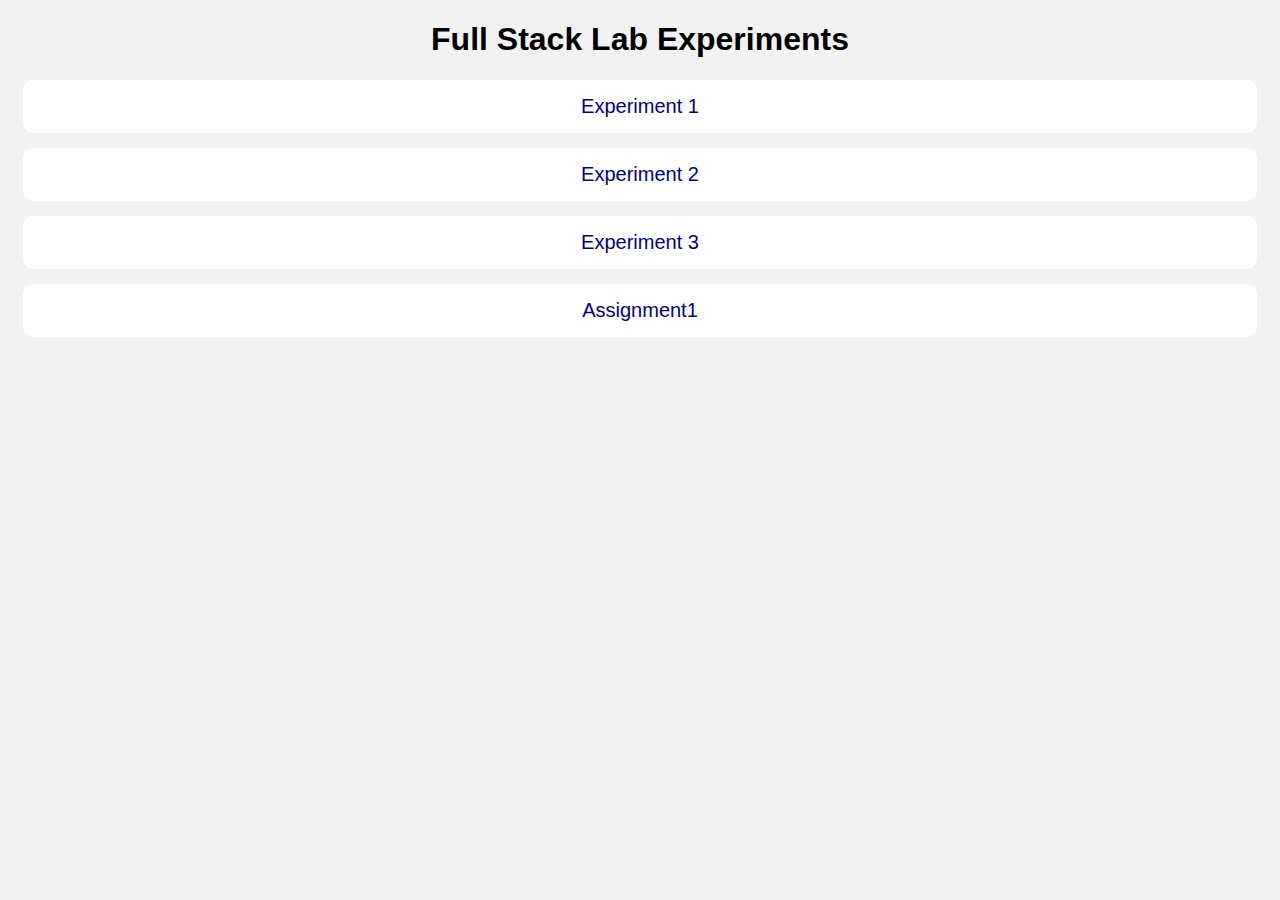
<file: index.html>
<!DOCTYPE html>
<html>
<head>
    <title>Full Stack Lab Experiments</title>
    <style>
        body { font-family: Arial; text-align: center; background: #f2f2f2; }
        a {
            display: block;
            margin: 15px;
            font-size: 20px;
            text-decoration: none;
            color: darkblue;
            background: white;
            padding: 15px;
            border-radius: 10px;
        }
        a:hover {
            background: #dbeafe;
        }
    </style>
</head>
<body>

<h1>Full Stack Lab Experiments</h1>

<a href="experiment1/index.html">Experiment 1</a>
<a href="experiment2/index.html">Experiment 2 </a>
<a href="experiment3/index.html">Experiment 3</a>
<a href="assignement1/index.html">Assignment1</a>

</body>
</html>
</file>
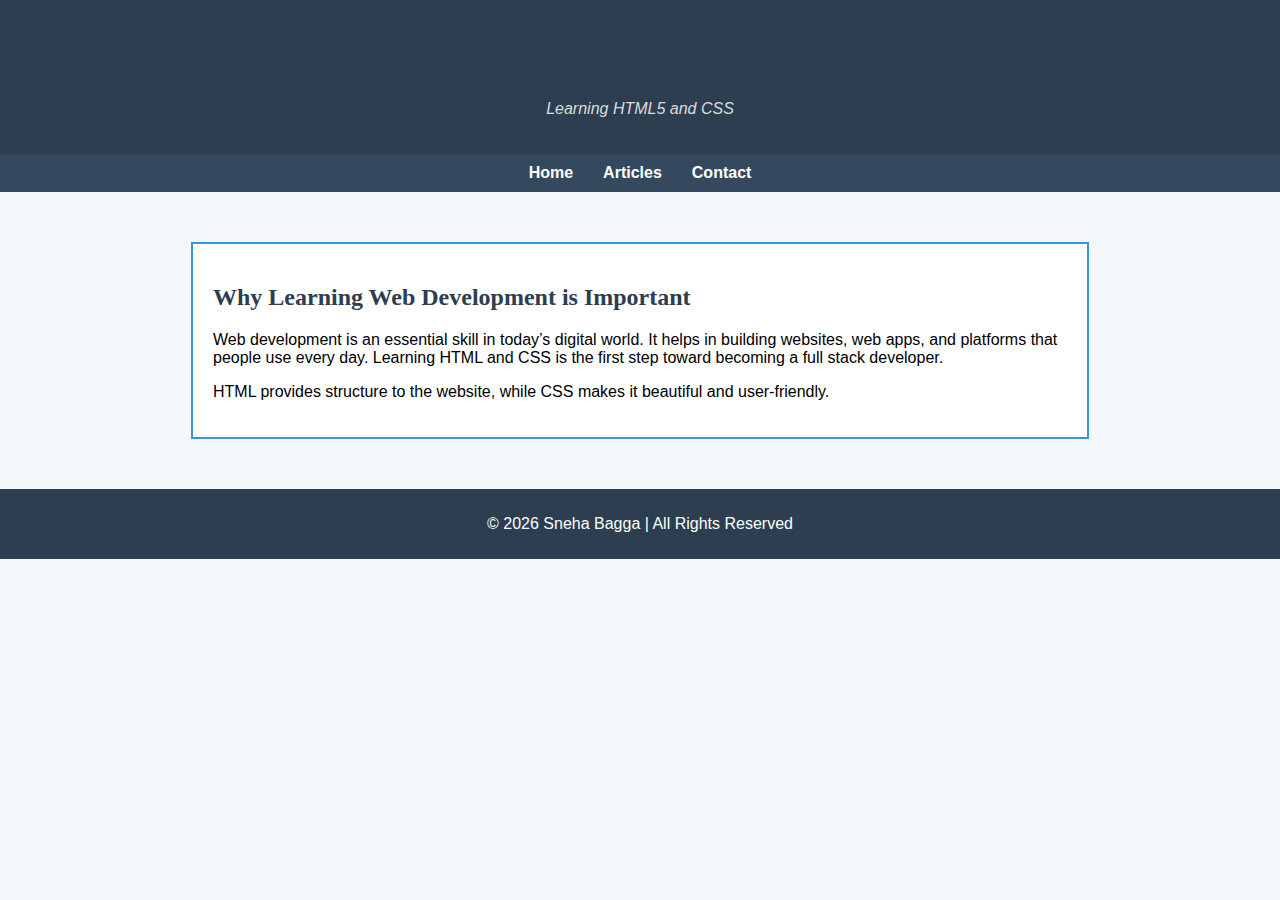
<file: assignement1/index.html>
<!DOCTYPE html>
<html lang="en">
<head>
    <meta charset="UTF-8">
    <title>My First Semantic Website</title>
    <link rel="stylesheet" href="style.css">
</head>
<body>

    <!-- Header -->
    <header id="main-header">
        <h1>Welcome to My Website</h1>
        <p class="tagline">Learning HTML5 and CSS</p>
    </header>

    <!-- Navigation -->
    <nav id="navbar">
        <ul>
            <li><a href="#">Home</a></li>
            <li><a href="#">Articles</a></li>
            <li><a href="#">Contact</a></li>
        </ul>
    </nav>

    <!-- Main Content Section -->
    <section class="main-section">
        
        <article class="content-box">
            <h2>Why Learning Web Development is Important</h2>
            <p>
                Web development is an essential skill in today’s digital world. It helps in building websites, web apps, 
                and platforms that people use every day. Learning HTML and CSS is the first step toward becoming a full stack developer.
            </p>
            <p>
                HTML provides structure to the website, while CSS makes it beautiful and user-friendly.
            </p>
        </article>

    </section>

    <!-- Footer -->
    <footer id="main-footer">
        <p>© 2026 Sneha Bagga | All Rights Reserved</p>
    </footer>

</body>
</html>
</file>
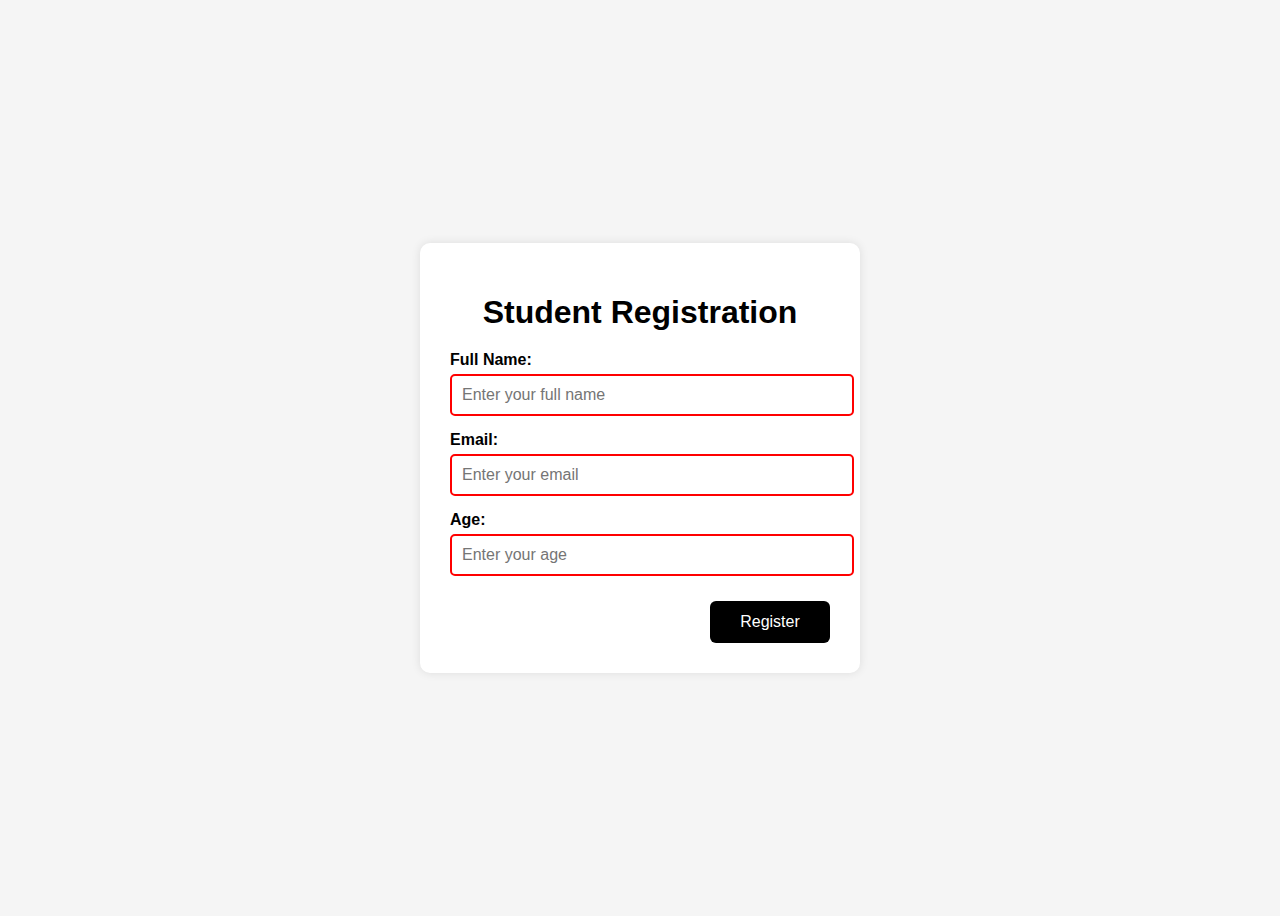
<file: experiment1/index.html>
<!DOCTYPE html>
<html lang="en">
<head>
    <meta charset="UTF-8">
    <title>Student Registration</title>
    <meta name="viewport" content="width=device-width, initial-scale=1.0">

    <style>
        body {
            font-family: Arial, sans-serif;
            background: #f5f5f5;
            display: flex;
            justify-content: center;
            align-items: center;
            height: 100vh;
        }

        .form-container {
            background: #ffffff;
            padding: 30px;
            width: 380px;
            border-radius: 10px;
            box-shadow: 0 0 10px rgba(0,0,0,0.1);
        }

        h1 {
            text-align: center;
            margin-bottom: 20px;
        }

        label {
            font-weight: bold;
            display: block;
            margin-top: 15px;
        }

        input {
            width: 100%;
            padding: 10px;
            margin-top: 5px;
            border-radius: 5px;
            border: 2px solid #ccc;
            font-size: 16px;
            outline: none;
        }

        input:invalid {
            border-color: red;
        }

        input:valid {
            border-color: green;
        }

        .error {
            color: red;
            font-size: 14px;
            display: none;
        }

        input:invalid:not(:placeholder-shown) + .error {
            display: block;
        }

        button {
            margin-top: 25px;
            padding: 12px;
            width: 120px;
            background: black;
            color: white;
            border: none;
            border-radius: 6px;
            font-size: 16px;
            cursor: pointer;
            float: right;
        }

        button:hover {
            background: #333;
        }

        .success-message {
            display: none;
            margin-top: 20px;
            padding: 12px;
            background: #d4edda;
            color: #155724;
            border-radius: 5px;
            text-align: center;
            font-weight: bold;
        }
    </style>
</head>
<body>

    <form class="form-container" id="regForm">
        <h1>Student Registration</h1>

        <!-- Full Name -->
        <label for="name">Full Name:</label>
        <input 
            type="text" 
            id="name" 
            name="name"
            placeholder="Enter your full name"
            required
            pattern="[A-Za-z\s]{9,50}"
        >
        <div class="error">Must contain 9–50 letters</div>

        <!-- Email -->
        <label for="email">Email:</label>
        <input 
            type="email" 
            id="email" 
            name="email"
            placeholder="Enter your email"
            required
        >
        <div class="error">Valid email required</div>

        <!-- Age -->
        <label for="age">Age:</label>
        <input 
            type="number" 
            id="age" 
            name="age"
            placeholder="Enter your age"
            required
            min="16"
            max="30"
        >
        <div class="error">Age 16–30 only</div>

        <button type="submit">Register</button>

        <!-- Success Message -->
        <div class="success-message" id="successMsg">
            ✅ Registration Successful!
        </div>
    </form>

    <script>
        const form = document.getElementById("regForm");
        const successMsg = document.getElementById("successMsg");

        form.addEventListener("submit", function(e) {
            e.preventDefault(); // Stop page refresh

            if (form.checkValidity()) {
                successMsg.style.display = "block";
                form.reset();

                // Remove green/red borders after reset
                const inputs = form.querySelectorAll("input");
                inputs.forEach(input => {
                    input.style.borderColor = "#ccc";
                });
            }
        });
    </script>

</body>
</html>
</file>
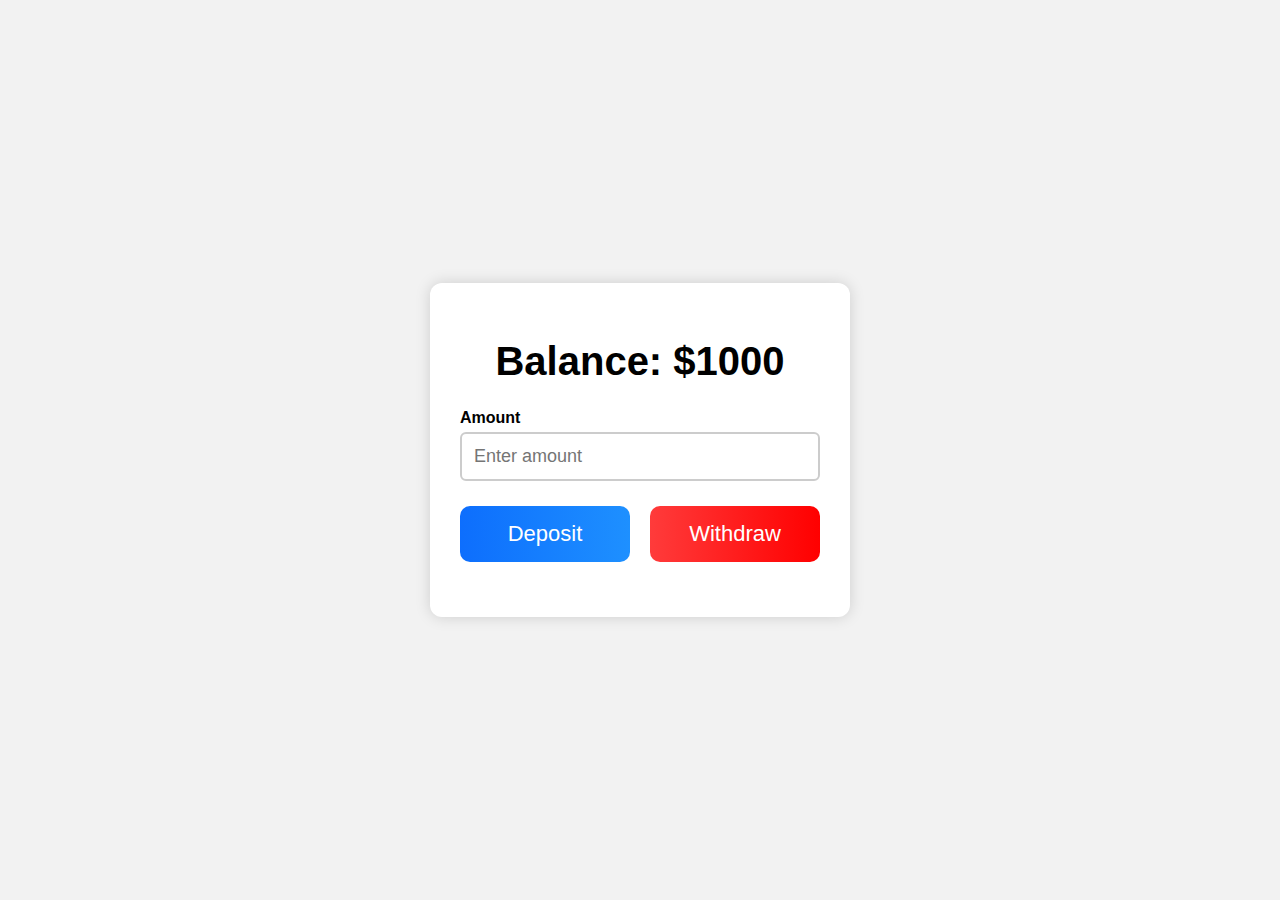
<file: experiment2/index.html>
<!DOCTYPE html>
<html lang="en">
<head>
    <meta charset="UTF-8">
    <title>Responsive Banking UI</title>
    <meta name="viewport" content="width=device-width, initial-scale=1.0">

    <style>
        * {
            box-sizing: border-box;
            font-family: Arial, sans-serif;
        }

        body {
            margin: 0;
            min-height: 100vh;
            background: #f2f2f2;
            display: flex;
            justify-content: center;
            align-items: center;
        }

        .card {
            background: white;
            width: 420px;
            max-width: 95%;
            padding: 30px;
            border-radius: 12px;
            box-shadow: 0 0 15px rgba(0,0,0,0.15);
            text-align: center;
        }

        h1 {
            font-size: 40px;
            margin-bottom: 25px;
        }

        label {
            display: block;
            text-align: left;
            font-weight: bold;
            margin-bottom: 5px;
        }

        input {
            width: 100%;
            padding: 12px;
            font-size: 18px;
            border-radius: 6px;
            border: 2px solid #ccc;
            outline: none;
        }

        .buttons {
            display: flex;
            gap: 20px;
            margin-top: 25px;
        }

        button {
            flex: 1;
            padding: 15px;
            font-size: 22px;
            border: none;
            border-radius: 10px;
            color: white;
            cursor: pointer;
        }

        .deposit {
            background: linear-gradient(to right, #0d6efd, #1e90ff);
        }

        .withdraw {
            background: linear-gradient(to right, #ff3b3b, #ff0000);
        }

        .message {
            margin-top: 25px;
            font-size: 22px;
            font-weight: bold;
        }

        .error {
            color: red;
        }

        .success {
            color: green;
        }

        /* Responsive for small screens */
        @media (max-width: 480px) {
            h1 {
                font-size: 32px;
            }

            button {
                font-size: 18px;
                padding: 12px;
            }
        }
    </style>
</head>
<body>

    <div class="card">
        <h1>Balance: $<span id="balance">1000</span></h1>

        <label for="amount">Amount</label>
        <input type="number" id="amount" placeholder="Enter amount">

        <div class="buttons">
            <button class="deposit" onclick="deposit()">Deposit</button>
            <button class="withdraw" onclick="withdraw()">Withdraw</button>
        </div>

        <div class="message" id="message"></div>
    </div>

    <script>
        let balance = 1000;

        const balanceSpan = document.getElementById("balance");
        const amountInput = document.getElementById("amount");
        const messageDiv = document.getElementById("message");

        function deposit() {
            const amount = Number(amountInput.value);

            if (amount <= 0 || isNaN(amount)) {
                showMessage("Invalid amount!", "error");
                return;
            }

            balance += amount;
            updateBalance();
            showMessage("Deposit successful!", "success");
            amountInput.value = "";
        }

        function withdraw() {
            const amount = Number(amountInput.value);

            if (amount <= 0 || isNaN(amount)) {
                showMessage("Invalid amount!", "error");
                return;
            }

            if (amount > balance) {
                showMessage("Insufficient balance!", "error");
                return;
            }

            balance -= amount;
            updateBalance();
            showMessage("Withdrawal successful!", "success");
            amountInput.value = "";
        }

        function updateBalance() {
            balanceSpan.textContent = balance;
        }

        function showMessage(text, type) {
            messageDiv.textContent = text;
            messageDiv.className = "message " + type;
        }
    </script>

</body>
</html>
</file>
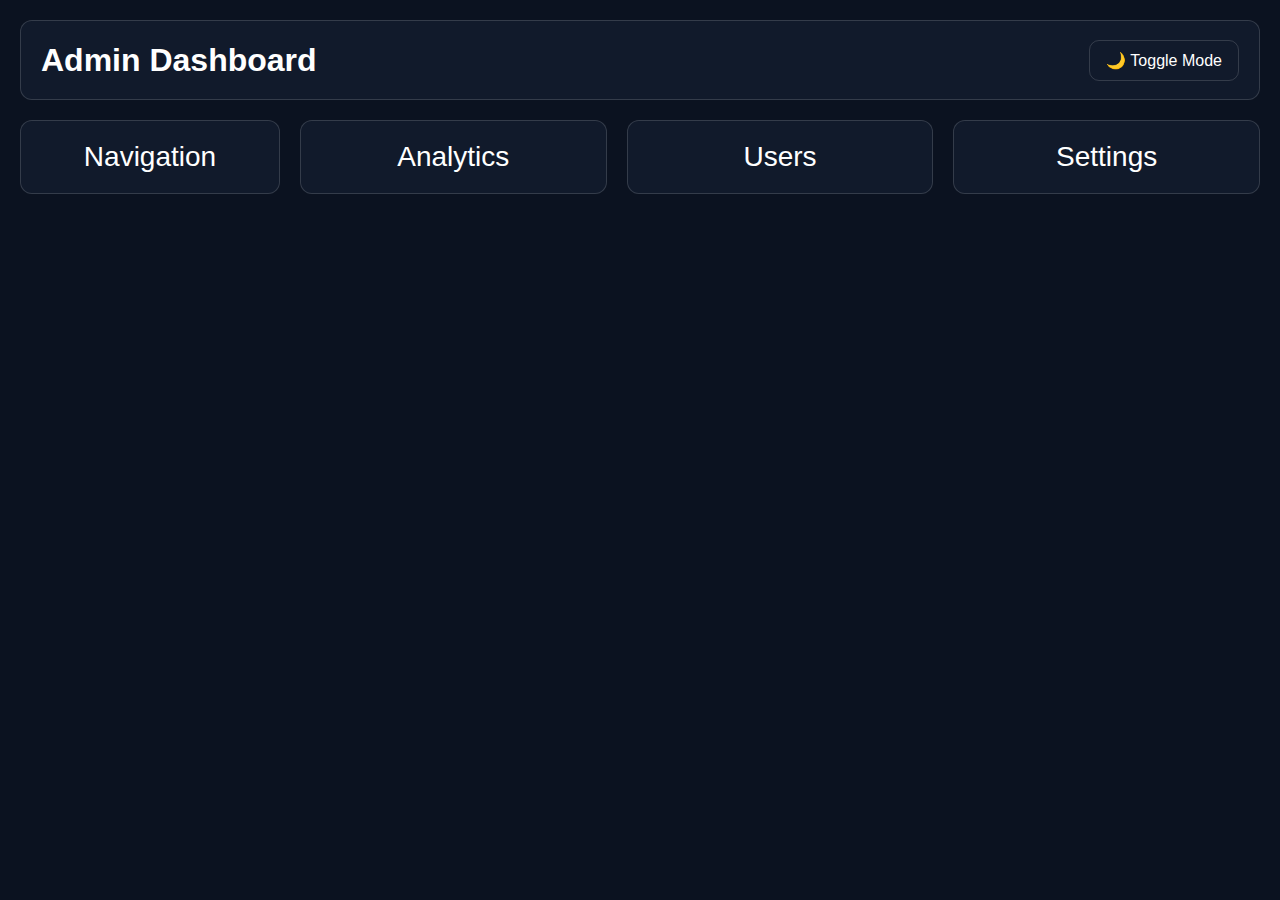
<file: experiment3/index.html>
<!DOCTYPE html>
<html lang="en">
<head>
<meta charset="UTF-8">
<title>Admin Dashboard</title>
<meta name="viewport" content="width=device-width, initial-scale=1.0">

<style>
:root {
    --bg: #0b1220;
    --card: #111a2b;
    --text: #ffffff;
    --border: rgba(255,255,255,0.15);
}

body.light {
    --bg: #f2f2f2;
    --card: #ffffff;
    --text: #000000;
    --border: rgba(0,0,0,0.15);
}

* {
    box-sizing: border-box;
    font-family: Arial, sans-serif;
}

body {
    margin: 0;
    background: var(--bg);
    color: var(--text);
    min-height: 100vh;
}

/* GRID LAYOUT */
.dashboard {
    display: grid;
    grid-template-columns: 260px 1fr 1fr 1fr;
    grid-template-rows: 80px 1fr;
    grid-template-areas:
        "header header header header"
        "sidebar analytics users settings";
    gap: 20px;
    padding: 20px;
}

/* HEADER */
.header {
    grid-area: header;
    background: var(--card);
    border: 1px solid var(--border);
    border-radius: 12px;
    padding: 20px;

    display: flex;
    justify-content: space-between;
    align-items: center;
}

/* SIDEBAR */
.sidebar {
    grid-area: sidebar;
}

/* CARDS */
.card {
    background: var(--card);
    border: 1px solid var(--border);
    border-radius: 12px;
    padding: 20px;
    font-size: 28px;

    display: flex;
    justify-content: center;
    align-items: center;
}

/* GRID AREAS */
.analytics { grid-area: analytics; }
.users { grid-area: users; }
.settings { grid-area: settings; }

/* BUTTON */
.toggle-btn {
    background: none;
    border: 1px solid var(--border);
    color: var(--text);
    padding: 10px 16px;
    border-radius: 10px;
    cursor: pointer;
    font-size: 16px;
}

/* RESPONSIVE */
@media (max-width: 900px) {
    .dashboard {
        grid-template-columns: 1fr;
        grid-template-areas:
            "header"
            "sidebar"
            "analytics"
            "users"
            "settings";
    }
}
</style>
</head>

<body>

<div class="dashboard">

    <!-- HEADER -->
    <div class="header">
        <h1>Admin Dashboard</h1>
        <button class="toggle-btn" onclick="toggleTheme()">🌙 Toggle Mode</button>
    </div>

    <!-- SIDEBAR -->
    <div class="card sidebar">Navigation</div>

    <!-- MAIN CARDS -->
    <div class="card analytics">Analytics</div>
    <div class="card users">Users</div>
    <div class="card settings">Settings</div>

</div>

<script>
const body = document.body;

/* Load saved theme */
if (localStorage.getItem("theme") === "light") {
    body.classList.add("light");
}

/* Toggle function */
function toggleTheme() {
    body.classList.toggle("light");

    if (body.classList.contains("light")) {
        localStorage.setItem("theme", "light");
    } else {
        localStorage.setItem("theme", "dark");
    }
}
</script>

</body>
</html>
</file>
<file: assignement1/style.css>
/* Body Styling */
body {
    background-color: #f4f8fb;
    font-family: Arial, sans-serif;
    margin: 0;
    padding: 0;
}

/* Header Styling */
#main-header {
    background-color: #2c3e50;
    color: white;
    padding: 20px;
    text-align: center;
}

.tagline {
    font-style: italic;
    color: #dcdcdc;
}

/* Navigation Bar */
#navbar {
    background-color: #34495e;
    padding: 10px;
}

#navbar ul {
    list-style: none;
    display: flex;
    justify-content: center;
    margin: 0;
    padding: 0;
}

#navbar li {
    margin: 0 15px;
}

#navbar a {
    color: white;
    text-decoration: none;
    font-weight: bold;
}

/* Main Section */
.main-section {
    padding: 30px;
}

/* Article Box */
.content-box {
    background-color: white;
    border: 2px solid #3498db;
    padding: 20px;
    margin: 20px auto;
    width: 70%;
}

/* Headings */
h1, h2 {
    font-family: "Georgia", serif;
    color: #2c3e50;
}

/* Footer */
#main-footer {
    background-color: #2c3e50;
    color: white;
    text-align: center;
    padding: 10px;
}
</file>
